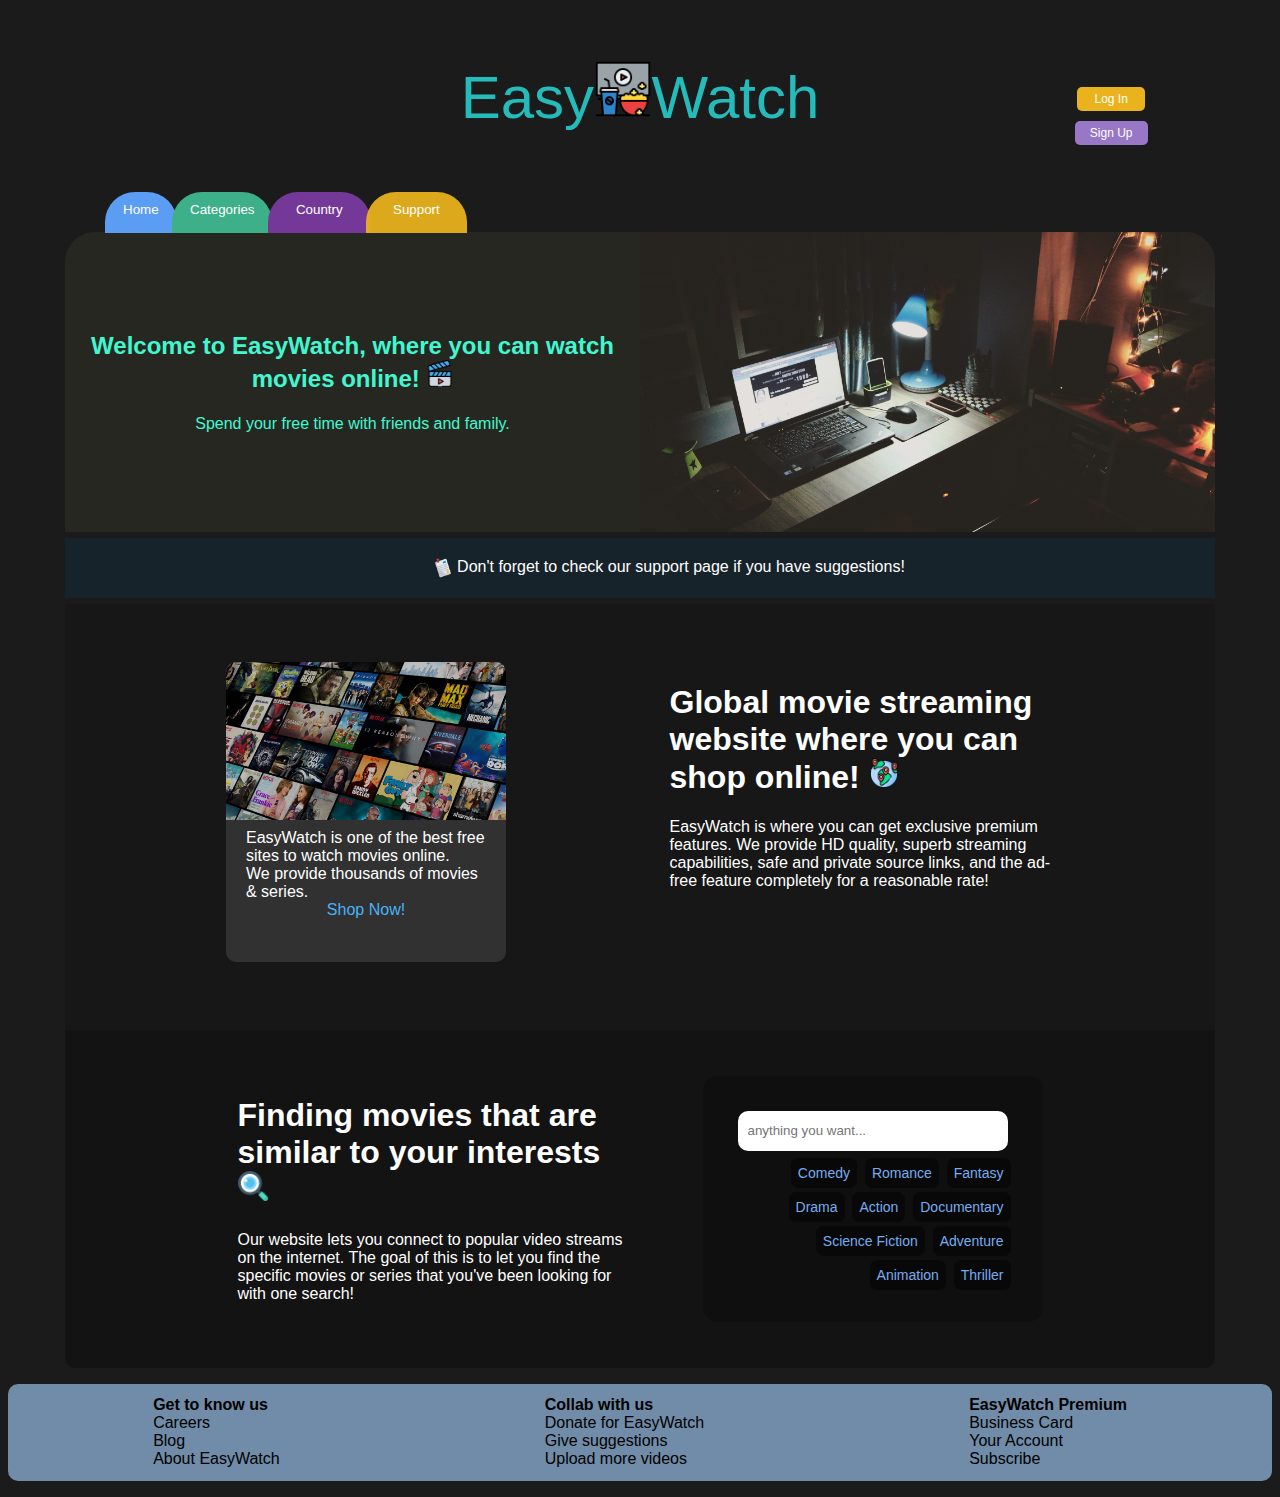
<file: index.html>
<!DOCTYPE html>
<html>
    <head>
        <title>EasyWatch | Watch Movies & Series</title>
        <link rel="icon" href="watching-a-movie.png" type="image/x-icon">
        <link rel="stylesheet" href="external.css">
    </head>
    <body>
        <div class="buo">
            <div class="up">
                <p class="top">Easy<img src="watching-a-movie.png">Watch</p>
                <ul class="login">
                    <li class="signin">
                        <form action="login.html" class="pasok">
                            <input type="submit" value="Log In">
                        </form>
                    </li>
                    <li class="signup">
                        <form action="register.html" class="pasok">
                            <input type="submit" value="Sign Up">
                        </form>
                    </li>
                </ul>
            </div>
            <div class="topbg">
                <ul>
                    <li>
                        <form action="#index.html">
                            <input type="submit" value="Home" class="home">
                        </form>
                    </li>
                    <li class="lemao">
                        <form action="#category">
                            <input type="submit" value="Categories" class="category">
                        </a>
                        <div class="drop">
                            <ul>
                                <li><a href="#netflix">Netflix</a></li>
                                <li><a href="#disney_plus">Disney Plus</a></li>
                                <li><a href="#chunchyroll">Crunchyroll</a></li>
                                <li><a href="#amazon_prime">Amazon Prime</a></li>
                                <li><a href="#prime_video">Prime Video</a></li>
                                <li><a href="#sony crackle">Sony Crackle</a></li>
                            </ul>
                        </div>
                    </li>
                    <li class="loc">
                        <form action="#location">
                            <input type="submit" value="Country" class="location">
                        </form>
                        <div class="drop1">
                            <ul>
                                <li><a href="#ph">Philippines</a></li>
                                <li><a href="#uk">United Kingdom</a></li>
                                <li><a href="#brazil">Brazil</a></li>
                                <li><a href="#australia">Australia</a></li>
                                <li><a href="#southkorea">South Korea</a></li>
                                <li><a href="#russia">Russia</a></li>
                            </ul>
                        </div>
                    </li>
                    <li>
                        <form action="support.html">
                            <input type="submit" value="Support" class="help">
                        </form>
                    </li>
                </ul>
            </div>
            <div class="taskbar">
                <h2>Welcome to EasyWatch, where you can watch movies online! <img src="video.png"></h2>
                <p>Spend your free time with friends and family.</p>
            </div>
            <div class="test">
                &nbsp;
            </div>
            <div class="info">
                <div class="dont">
                    <p><img src="notice.png" align="center">&nbsp;Don't forget to check our support page if you have suggestions!</p>
                </div>
            </div>
            <div class="product">
                <div class="intro">
                    <img src="netflix.jpg"><br>
                    <div class="content1">
                        EasyWatch is one of the best free sites to watch movies online.<br> 
                        We provide thousands of movies & series.<br>
                        <center>
                            <div class="shopy"><a href="#login.html">Shop Now!</a>
                                <div class="dropdown">
                                    <img src="youtube.jpg">
                                    <div class="yt">
                                        Looks like you're ready to purchase. Here's what we recommend for you to watch! Come visit this link.<br><br> 
                                        <a href="#moviesandshows">Movies and Shows</a>
                                    </div>
                                </div>
                            </div>
                        </center> 
                    </div>
                </div>
                <div class="prod">
                        <h1>Global movie streaming website where you can shop online! <img src="international.png"></h1>
                        <p>EasyWatch is where you can get exclusive premium features. We provide HD quality, superb streaming capabilities, safe and private source links, and the ad-free feature completely for a reasonable rate!</p>
                </div>
            </div>
            <div class="product2">
                <div class="finding">
                    <h1>Finding movies that are similar to your interests <img src="search.png"></h1>
                    <p>Our website lets you connect to popular video streams on the internet. The goal of this is to let you find the specific movies or series that you've been looking for with one search!</p>
                </div>
                <div class="search">
                    <div class="lets">
                        <input type="search" placeholder="anything you want..."><br>
                        <a href="#comedy">Comedy</a>
                        <a href="#romance">Romance</a>
                        <a href="#fantasy">Fantasy</a>
                        <a href="#drama">Drama</a>
                        <a href="#action">Action</a>
                        <a href="#documentary">Documentary</a>
                        <a href="#scifi">Science Fiction</a>
                        <a href="#adventure">Adventure</a>
                        <a href="#animation">Animation</a>
                        <a href="#thriller">Thriller</a>
                    </div>
                </div>
            </div>
        </div>
        <div class="bottom">
            <div class="up">
                <ul>
                    <li>
                        <a href="#sample"><b>Get to know us</b></a><br>
                        <a href="#sample">Careers</a><br>
                        <a href="#sample">Blog</a><br>
                        <a href="#sample">About EasyWatch</a>
                    </li>
                    <li>
                        <a href="#sample"><b>Collab with us</b></a><br>
                        <a href="#sample">Donate for EasyWatch</a><br>
                        <a href="#sample">Give suggestions</a><br>
                        <a href="#sample">Upload more videos</a>
                    </li>
                    <li>
                        <a href="#sample"><b>EasyWatch Premium</b></a><br>
                        <a href="#sample">Business Card</a><br>
                        <a href="#sample">Your Account</a><br>
                        <a href="#sample">Subscribe</a>
                    </li>
                </ul>
            </div>
        </div>
    </body>
</html>
</file>
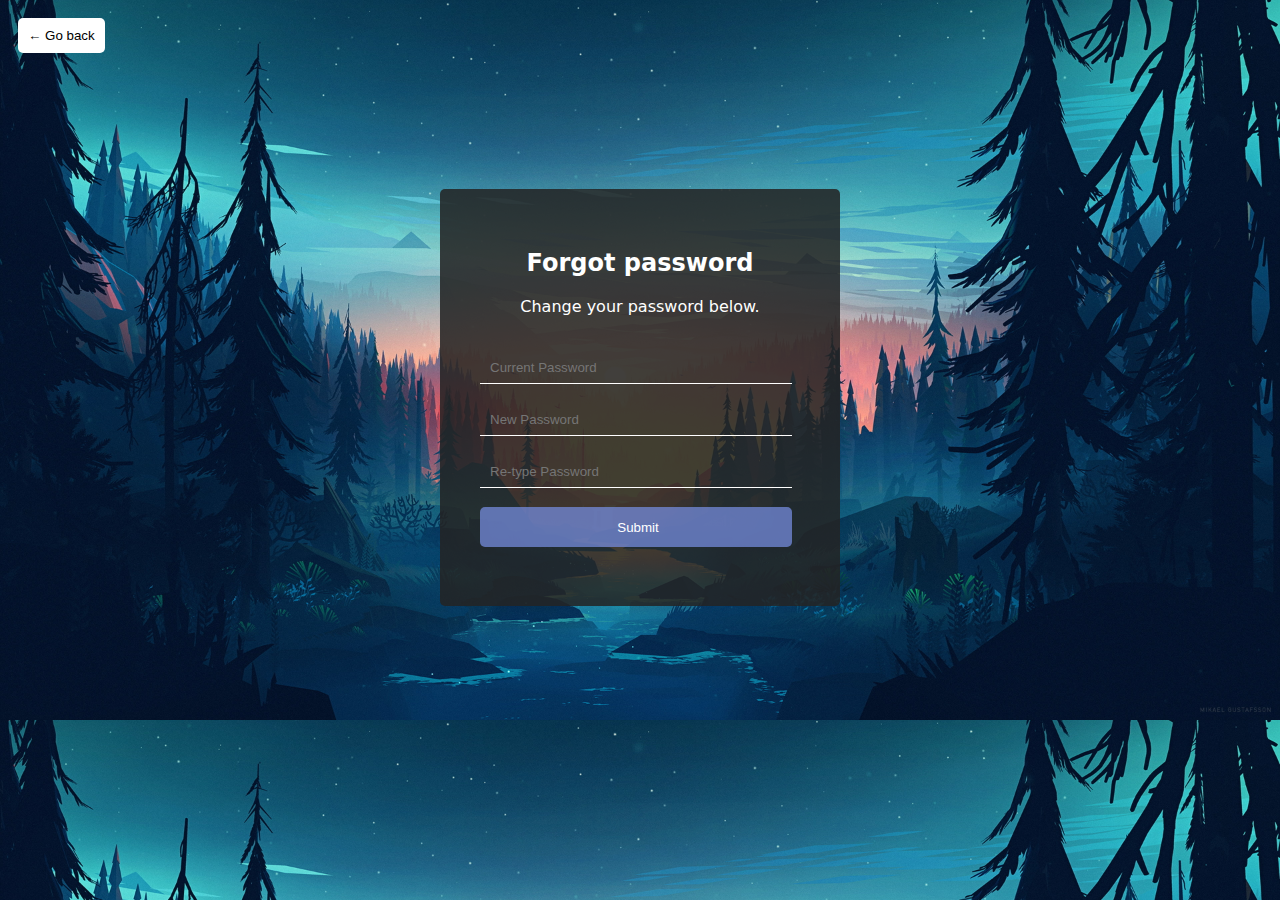
<file: forgot.html>
<!DOCTYPE html>
<html>
    <head>
        <title>Forgot password - EasyWatch</title>
        <link rel="icon" href="watching-a-movie.png" type="image/x-icon">
        <link rel="stylesheet" href="forgot.css">
    </head>
    <body>
        <form action="login.html" class="home">
            <input type="submit" value="&larr; Go back">
        </form>
        <div class="forgot-password">
            <div class="heading">
                <h2>Forgot password</h2>
                <p>Change your password below.</p>
                <br>
            </div>
            <form action="login.html">
                <input type="password" placeholder="Current Password" required><br><br>
                <input type="password" placeholder="New Password" required><br><br>
                <input type="password" placeholder="Re-type Password" required><br><br>
                <input type="submit" value="Submit" class="submit"><br><br>
            </form>
        </div>
    </body>
</html>
</file>
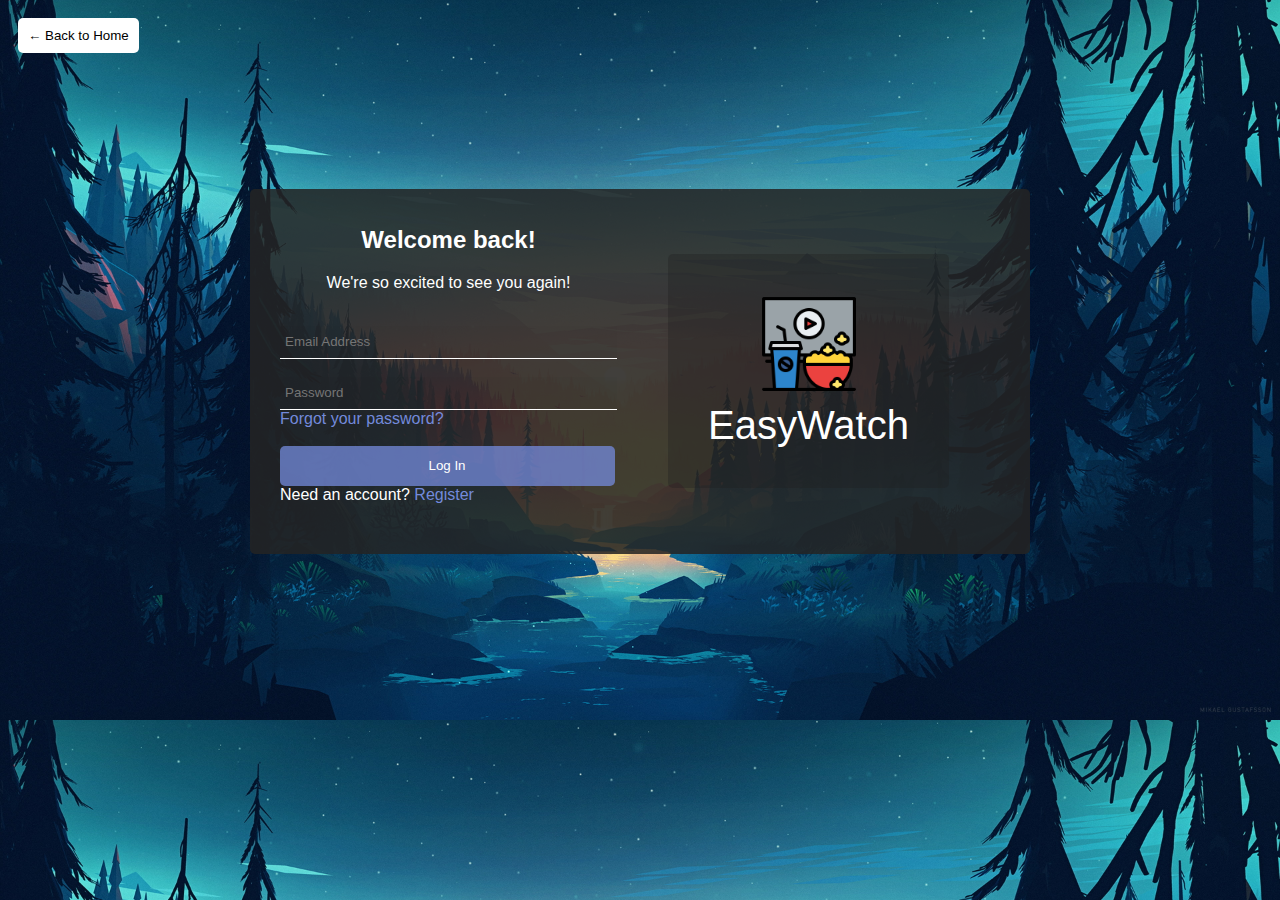
<file: login.html>
<!DOCTYPE html>
<html>
    <head>
        <title>Log In - EasyWatch</title>
        <link rel="icon" href="watching-a-movie.png" type="image/x-icon">
        <link rel="stylesheet" href="login.css">
    </head>
    <body>
        <form action="index.html" class="home">
            <input type="submit" value="&larr; Back to Home">
        </form>
        <div class="login">
            <div class="fill">
                <div class="welcome">
                    <h2>Welcome back!</h2>
                    <p>We're so excited to see you again!</p>
                    <br>
                </div>
                <form action="signedin.html">
                    <input type="email" placeholder="Email Address" required><br>
                    <br>
                    <input type="password" placeholder="Password" required>
                    <br>
                    <a href="forgot.html">Forgot your password?</a>
                    <br>
                    <br>
                    <input type="submit" value="Log In" class="submit"><br>
                    Need an account? <a href="register.html">Register</a>
                </form>
            </div>
            <div class="logo">
                <img src="watching-a-movie.png"><br>
                EasyWatch
            </div>
        </div>
    </body>
</html>
</file>
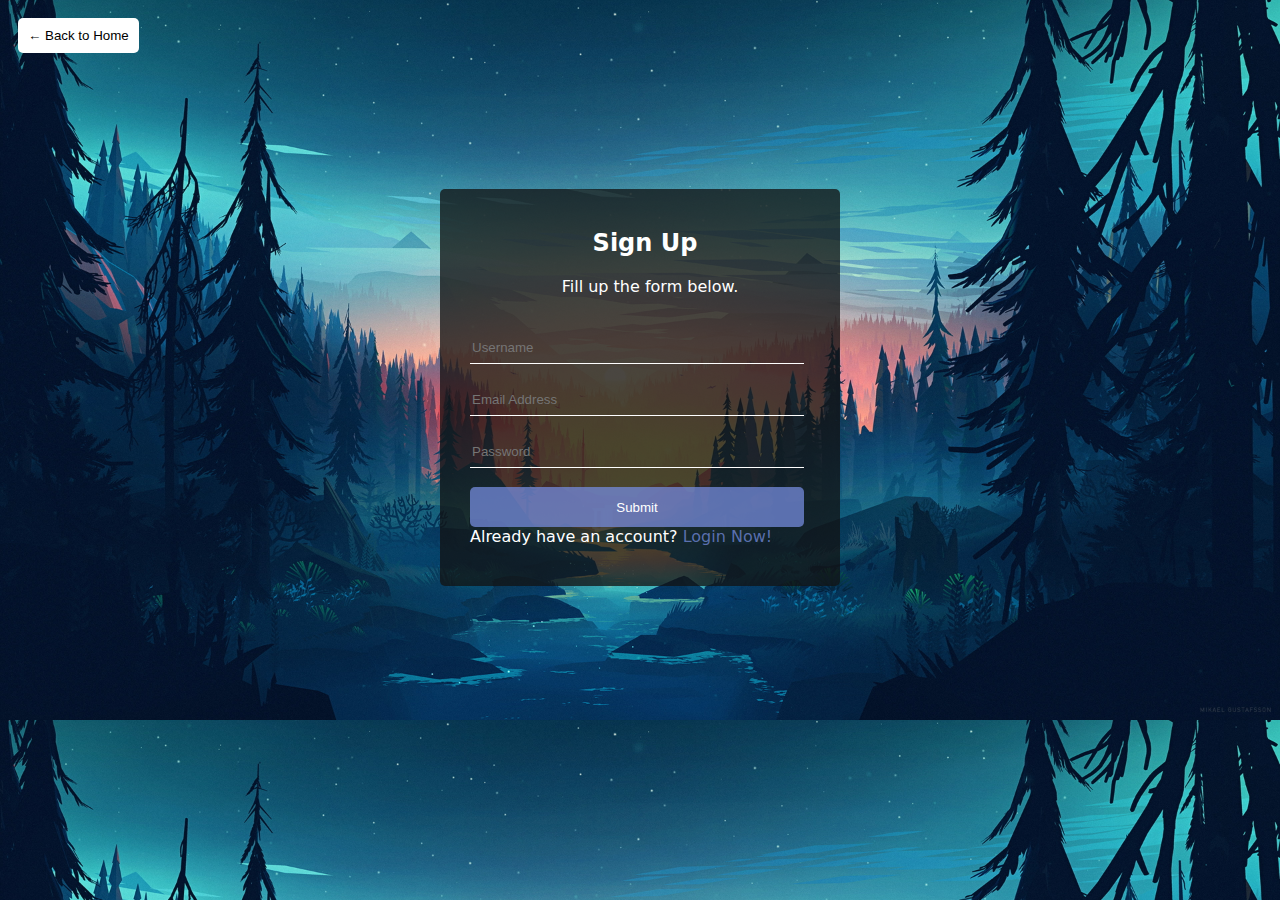
<file: register.html>
<!DOCTYPE html>
<html>
    <head>
        <title>Sign Up - EasyWatch</title>
        <link rel="icon" href="watching-a-movie.png" type="image/x-icon">
        <link rel="stylesheet" href="register.css">
    </head>
    <body>
        <form action="index.html" class="home">
            <input type="submit" value="&larr; Back to Home">
        </form>
        <div class="register-form">
            <div class="content">
                <div class="heading">
                    <h2>Sign Up</h2>
                    <p>Fill up the form below.</p>
                </div>
                <br>
                <form action="login.html">
                        <input type="username" placeholder="Username" required><br><br>
                        <input type="email" placeholder="Email Address" required><br><br>
                        <input type="password" placeholder="Password" required><br><br>
                        <input type="submit" value="Submit" class="submit"><br>
                        Already have an account? <a href="login.html">Login Now!</a>
                </form>
            </div>
        </div>
    </body>
</html>
</file>
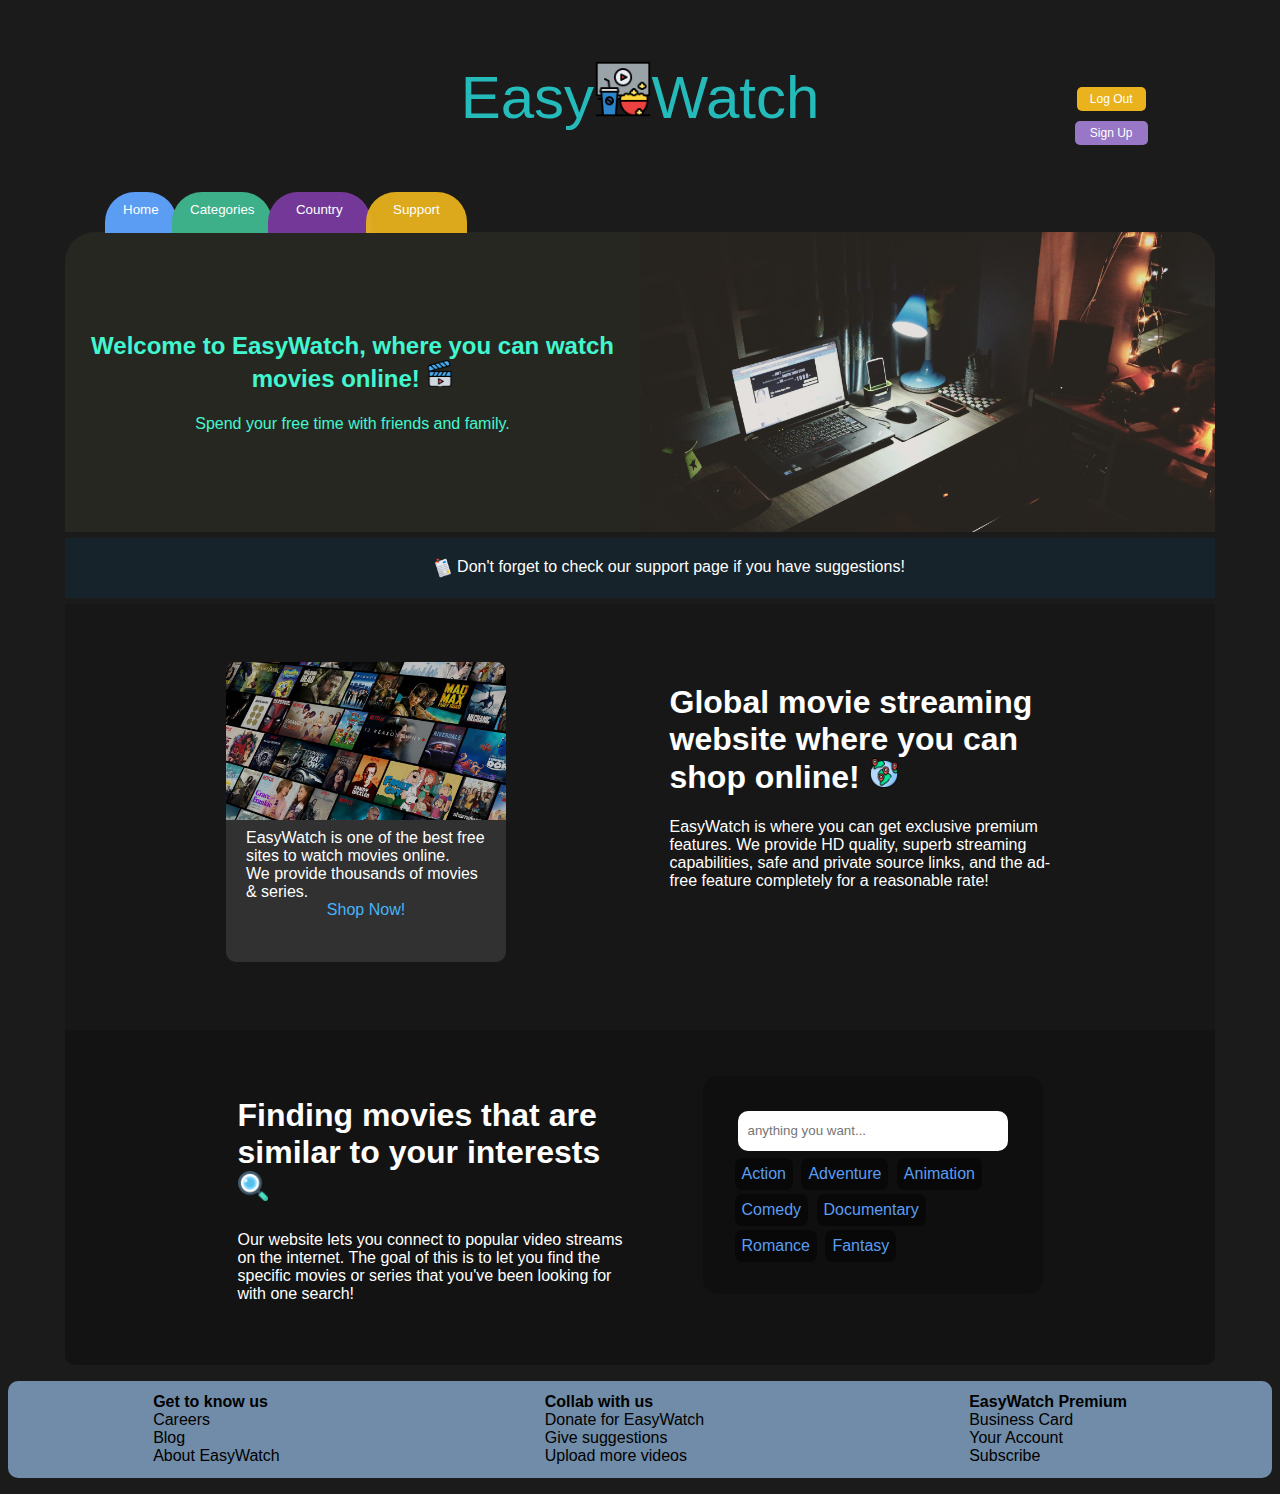
<file: signedin.html>
<!DOCTYPE html>
<html>
    <head>
        <title>EasyWatch</title>
        <link rel="icon" href="watching-a-movie.png" type="image/x-icon">
        <link rel="stylesheet" href="signedin.css">
    </head>
    <body>
        <div class="buo">
            <div class="up">
                <p class="top">Easy<img src="watching-a-movie.png">Watch</p>
                <ul class="login">
                    <li class="signin">
                        <form action="login.html" class="pasok">
                            <input type="submit" value="Log Out">
                        </form>
                    </li>
                    <li class="signup">
                        <form action="register.html" class="pasok">
                            <input type="submit" value="Sign Up">
                        </form>
                    </li>
                </ul>
            </div>
            <div class="topbg">
                <ul>
                    <li>
                        <form action="#index.html">
                            <input type="submit" value="Home" class="home">
                        </form>
                    </li>
                    <li class="lemao">
                        <form action="#category">
                            <input type="submit" value="Categories" class="category">
                        </a>
                        <div class="drop">
                            <ul>
                                <li><a href="#netflix">Netflix</a></li>
                                <li><a href="#disney_plus">Disney Plus</a></li>
                                <li><a href="#chunchyroll">Crunchyroll</a></li>
                                <li><a href="#amazon_prime">Amazon Prime</a></li>
                                <li><a href="#prime_video">Prime Video</a></li>
                                <li><a href="#sony crackle">Sony Crackle</a></li>
                            </ul>
                        </div>
                    </li>
                    <li class="loc">
                        <form action="#location">
                            <input type="submit" value="Country" class="location">
                        </form>
                        <div class="drop1">
                            <ul>
                                <li><a href="#ph">Philippines</a></li>
                                <li><a href="#uk">United Kingdom</a></li>
                                <li><a href="#brazil">Brazil</a></li>
                                <li><a href="#australia">Australia</a></li>
                                <li><a href="#southkorea">South Korea</a></li>
                                <li><a href="#russia">Russia</a></li>
                            </ul>
                        </div>
                    </li>
                    <li>
                        <form action="support.html">
                            <input type="submit" value="Support" class="help">
                        </form>
                    </li>
                </ul>
            </div>
            <div class="taskbar">
                <h2>Welcome to EasyWatch, where you can watch movies online! <img src="video.png"></h2>
                <p>Spend your free time with friends and family.</p>
            </div>
            <div class="test">
                &nbsp;
            </div>
            <div class="info">
                <div class="dont">
                    <p><img src="notice.png" align="center">&nbsp;Don't forget to check our support page if you have suggestions!</p>
                </div>
            </div>
            <div class="product">
                <div class="intro">
                    <img src="netflix.jpg"><br>
                    <div class="content1">
                        EasyWatch is one of the best free sites to watch movies online.<br> 
                        We provide thousands of movies & series.<br>
                        <center>
                            <div class="shopy"><a href="#login.html">Shop Now!</a>
                                <div class="dropdown">
                                    <img src="youtube.jpg">
                                    <div class="yt">
                                        Looks like you're ready to purchase. Here's what we recommend for you to watch! Come visit this link.<br><br> 
                                        <a href="#moviesandshows">Movies and Shows</a>
                                    </div>
                                </div>
                            </div>
                        </center> 
                    </div>
                </div>
                <div class="prod">
                        <h1>Global movie streaming website where you can shop online! <img src="international.png"></h1>
                        <p>EasyWatch is where you can get exclusive premium features. We provide HD quality, superb streaming capabilities, safe and private source links, and the ad-free feature completely for a reasonable rate!</p>
                </div>
            </div>
            <div class="product2">
                <div class="finding">
                    <h1>Finding movies that are similar to your interests <img src="search.png"></h1>
                    <p>Our website lets you connect to popular video streams on the internet. The goal of this is to let you find the specific movies or series that you've been looking for with one search!</p>
                </div>
                <div class="search">
                    <div class="lets">
                        <input type="search" placeholder="anything you want..."><br>
                        <a href="#action">Action</a>
                        <a href="#adventure">Adventure</a>
                        <a href="#animation">Animation</a>
                        <a href="#comedy"><span>Comedy</span></a>
                        <a href="#documentary">Documentary</a>
                        <a href="#romance">Romance</a>
                        <a href="#fantasy">Fantasy</a>
                    </div>
                </div>
            </div>
        </div>
        <div class="bottom">
            <div class="up">
                <ul>
                    <li>
                        <a href="#sample"><b>Get to know us</b></a><br>
                        <a href="#sample">Careers</a><br>
                        <a href="#sample">Blog</a><br>
                        <a href="#sample">About EasyWatch</a>
                    </li>
                    <li>
                        <a href="#sample"><b>Collab with us</b></a><br>
                        <a href="#sample">Donate for EasyWatch</a><br>
                        <a href="#sample">Give suggestions</a><br>
                        <a href="#sample">Upload more videos</a>
                    </li>
                    <li>
                        <a href="#sample"><b>EasyWatch Premium</b></a><br>
                        <a href="#sample">Business Card</a><br>
                        <a href="#sample">Your Account</a><br>
                        <a href="#sample">Subscribe</a>
                    </li>
                </ul>
            </div>
        </div>
    </body>
</html>
</file>
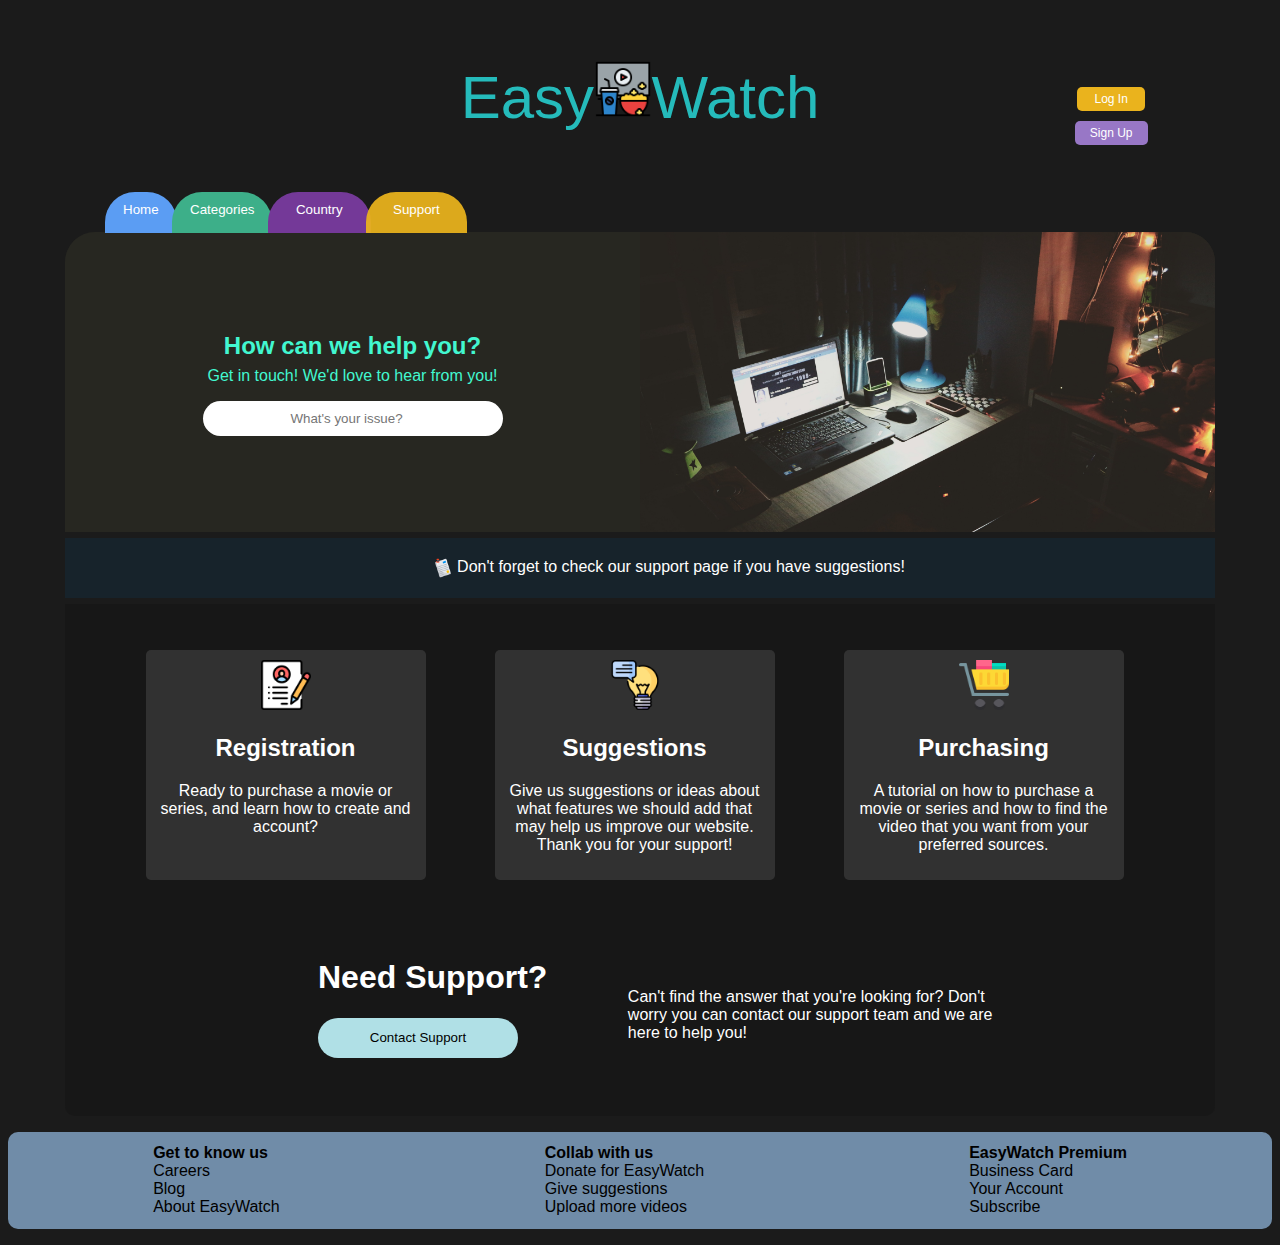
<file: support.html>
<!DOCTYPE html>
<html>
    <head>
        <title>Support - EasyWatch</title>
        <link rel="icon" href="watching-a-movie.png" type="image/x-icon">
        <link rel="stylesheet" href="support.css">
    </head>
    <body>
        <div class="buo">
            <div class="up">
                <p class="top">Easy<img src="watching-a-movie.png">Watch</p>
                <ul class="login">
                    <li class="signin">
                        <form action="login.html" class="pasok">
                            <input type="submit" value="Log In">
                        </form>
                    </li>
                    <li class="signup">
                        <form action="register.html" class="pasok">
                            <input type="submit" value="Sign Up">
                        </form>
                    </li>
                </ul>
            </div>
            <div class="topbg">
                <ul>
                    <li>
                        <form action="index.html">
                            <input type="submit" value="Home" class="home">
                        </form>
                    </li>
                    <li class="lemao">
                        <form action="#category">
                            <input type="submit" value="Categories" class="category">
                        </a>
                        <div class="drop">
                            <ul>
                                <li><a href="#netflix">Netflix</a></li>
                                <li><a href="#disney_plus">Disney Plus</a></li>
                                <li><a href="#chunchyroll">Crunchyroll</a></li>
                                <li><a href="#amazon_prime">Amazon Prime</a></li>
                                <li><a href="#prime_video">Prime Video</a></li>
                                <li><a href="#sony crackle">Sony Crackle</a></li>
                            </ul>
                        </div>
                    </li>
                    <li class="loc">
                        <form action="#location">
                            <input type="submit" value="Country" class="location">
                        </form>
                        <div class="drop1">
                            <ul>
                                <li><a href="#ph">Philippines</a></li>
                                <li><a href="#uk">United Kingdom</a></li>
                                <li><a href="#brazil">Brazil</a></li>
                                <li><a href="#australia">Australia</a></li>
                                <li><a href="#southkorea">South Korea</a></li>
                                <li><a href="#russia">Russia</a></li>
                            </ul>
                        </div>
                    </li>
                    <li>
                        <form action="#support.html">
                            <input type="submit" value="Support" class="help">
                        </form>
                    </li>
                </ul>
            </div>
            <div class="taskbar">
                <h2>How can we help you?</h2>
                <p>Get in touch! We'd love to hear from you!</p>
                <div class="issue">
                <input type="search" placeholder="What's your issue?">
                </div>
            </div>
            <div class="test">
                &nbsp;
            </div>
            <div class="info">
                <div class="dont">
                    <p><img src="notice.png" align="center">&nbsp;Don't forget to check our support page if you have suggestions!</p>
                </div>
            </div>
            <div class="option">
                <div class="registration">
                    <img src="register.png">
                    <h2>Registration</h2>
                    <p>Ready to purchase a movie or series, and learn how to create and account?</p>
                </div>
                <div class="suggestions">
                    <img src="idea.png">
                    <h2>Suggestions</h2>
                    <p>Give us suggestions or ideas about what features we should add that may help us improve our website. Thank you for your support!</p>
                </div>
                <div class="purchasing">
                    <img src="shopping-cart.png">
                    <h2>Purchasing</h2>
                    <p>A tutorial on how to purchase a movie or series and how to find the video that you want from your preferred sources.</p>
                </div>
            </div>
            <div class="contact">
                <div class="heading">
                    <h1>Need Support?</h1>
                    <input type="submit" value="Contact Support">
                </div>
                <div class="description">
                    <p>Can't find the answer that you're looking for? Don't worry you can contact our support team and we are here to help you!</p>
                </div>
            </div>
        </div>
        <div class="bottom">
            <div class="up">
                <ul>
                    <li>
                        <a href="#sample"><b>Get to know us</b></a><br>
                        <a href="#sample">Careers</a><br>
                        <a href="#sample">Blog</a><br>
                        <a href="#sample">About EasyWatch</a>
                    </li>
                    <li>
                        <a href="#sample"><b>Collab with us</b></a><br>
                        <a href="#sample">Donate for EasyWatch</a><br>
                        <a href="#sample">Give suggestions</a><br>
                        <a href="#sample">Upload more videos</a>
                    </li>
                    <li>
                        <a href="#sample"><b>EasyWatch Premium</b></a><br>
                        <a href="#sample">Business Card</a><br>
                        <a href="#sample">Your Account</a><br>
                        <a href="#sample">Subscribe</a>
                    </li>
                </ul>
            </div>
        </div>
    </body>
</html>
</file>
<file: external.css>
body {
    background-color: #1b1b1b;
    font-family: -apple-system,BlinkMacSystemFont,"Segoe UI","Roboto","Oxygen","Ubuntu","Cantarell","Fira Sans","Droid Sans","Helvetica Neue",sans-serif;
}
.buo {
    box-sizing:border-box;
    width: 1150px;
    margin:auto;
}
.buo .top:hover {
    cursor: default;
}
img {
    width: 5%;
    height: auto;
}
.up .top {
    text-align: center;
    color: #26c7c7ed;
    font-size: 60px;
}
.up .login{
    float: right;
    margin: -10% 5%;
    list-style: none;

}
.up .login li{
    margin: 10px;
    color: white;
    text-align: center;
}
.login .signin input{
    color: white;
    text-decoration: none;
    background-color: #eab31d;
    padding: 5px 17px 5px 17px;
    border: 0px;
    border-radius: 5px;
    font-size: 12px;
}
.login .signin input:hover{
    background-color: #eab31dd8;
    cursor: default;
}
.login .signup input{
    background-color: #9877c6;
    padding: 5px 15px 5px 15px;
    border-radius: 5px;
    font-size: 12px;
    border: 0px;
    color: white;
}
.login .signup input:hover{
    background-color: #9877c6d9;
    cursor: default;
}
.taskbar {
    background-color: #39392a65;
    border-top-left-radius: 30px;
    border-top-right-radius: 30px;
    margin-top: -20px;
    height: 300px;
}
.test {
    background-image: url(pexels-bich-tran-669996.jpg);
    border-top-right-radius: 30px;
    background-size: cover;
    margin-top: -300px;
    margin-left: 50%;
    height: 300px;
}
.taskbar h2 {
    text-align: center;
    padding: 100px 20px 2px 20px;
    color: #42f7d0;
    margin-right: 50%;
}
.taskbar p {
    text-align: center;
    margin-right: 50%;
    color: #42f7d0;
}
.taskbar:hover {
    cursor: default;
}
.topbg {
    margin-top: 6px;
}
.topbg ul li{
    display: inline-block;
}
.option {
    display: flex;
}
.topbg ul .home {
    padding: 10px 18px 16px 18px;
    background-color: #5b9df3;
    border-top-left-radius: 30px;
    border-top-right-radius: 30px;
    border: 0px;
    color: white;
}
.topbg ul .home:hover {
    background-color:#71a8f1;
}
.topbg ul .category {
    padding: 10px 18px 16px 18px;
    background-color: #3daf89;
    border-top-left-radius: 30px;
    border-top-right-radius: 30px;
    margin-left: -9px;
    border: 0px;
    color: white;
}
.topbg ul .category:hover {
    background-color: #58c4a0;
}

.topbg .drop {
    display: none;
    position: absolute;
    width: 160px;
    background-color: #202020ea;
    color: white;
    margin-top: 0%;
    margin-left: -9px;
}
.topbg .drop ul li {
    display: block;
    padding: 10px 40px 10px 10px;
    margin-left: -33%;
}
.topbg .drop ul li:hover {
    background-color: #444444e8;
}
.topbg .drop ul {
    display: block;
}
.topbg .lemao:hover .drop {
    display: block;
}
.topbg ul .location {
    padding: 10px 28px 16px 28px;
    background-color: #743998;
    border-top-left-radius: 30px;
    border-top-right-radius: 30px;
    margin-left: -9px;
    border: 0px;
    color: white;
}
.topbg .drop1 {
    display: none;
    position: absolute;
    width: 160px;
    background-color: #202020ea;
    color: white;
    margin-top: 0%;
    margin-left: -9px;
}
.topbg .drop1 ul li {
    display: block;
    padding: 10px 40px 10px 10px;
    margin-left: -33%;
}
.topbg .drop1 ul li:hover {
    background-color: #444444e8;
}
.topbg .drop1 ul {
    display: absolute;
}
.topbg .loc:hover .drop1 {
    display: block;
}
.topbg ul .location:hover {
    background-color: #874eaa;
}
.topbg ul .help {
    padding: 10px 27px 16px 27px;
    background-color: #eab31def;
    border-top-left-radius: 30px;
    border-top-right-radius: 30px;
    margin-left: -9px;
    border: 0px;
    color: white;
}
.topbg ul .help:hover {
    background-color: #e9bb3f;
}
.topbg a {
    text-decoration: none;
    color: white;
}
.topbg a:hover {
    cursor: default;
}
.info {
    background-color: #132f436b;
    margin-top: -10px;
}
.info:hover{
    cursor: default;
}
.dont p {
    padding: 20px;
    text-align: center;
    color: white;
    margin-left: 5%;
}
.dont img {
    width: 20px;
    text-align: center;
}
.product {
    background-color: #171717;
    margin-top: -10px;
    padding: 5%;
    display: flex;
}
.prod {
    margin-left: 10%;
    padding: 1px 100px 50px 60px;
}
.product .prod {
    color: white;
}
.product .prod img {
    width: 30px;
}
.product .intro {
    background-color: #7c7c7c44;
    width: 280px;
    height: 300px;
    border-radius: 10px;
    margin-left: 10%;
    margin-top: 0px;
    margin-bottom: 1%;
}
.product .intro:hover {
    background-color: #8383836c;
}
.product .intro img {
    width: 280px;
    border-top-left-radius: 10px;
    border-top-right-radius: 10px;
}
.product .intro .content1 {
    padding: 5px 20px 10px 20px;
    color: white;
}
.content1 .dropdown {
    display: none;
    color: white;
    background-color: #5f5f5feb;
    width: 280px;
    position: relative;
    border-radius: 10px;
    margin-left: 70%;
    margin-top: -15%;
}
.content1 .dropdown .yt {
    padding: 3%;
}
.content1 .shopy:hover .dropdown{
    display: block;
}
.product .intro .content1 a {
    color: #47b4f8;
    text-decoration: none;
}
.product .intro .content1 a:hover {
    color: #93ccf0;
}
.product:hover {
    cursor: default;
}
.product2 {
    display: flex;
    background-color:#131313;
    border-bottom-right-radius: 10px;
    border-bottom-left-radius: 10px;
}
.search a {
    background-color: #0404048a;
    color:#77acf1;
    text-decoration: none;
    padding: 7px;
    margin: 2px;
    border-radius: 7px;
    display: inline-block;
}
.search a:hover {
    color: #accbf5;
}
.product2 .search {
    padding: 4% 15% 4% 1%;
}
.product2 .finding {
    padding: 4% 5% 4% 15%;
    color: white;
}
.product2 .finding:hover {
    cursor: default;
}
.product2 .finding img {
    width: 30px;
}
.product2 .search input{
    width: 270px;
    height: 40px;
    border-radius: 10px;
    margin: 5px;
    padding-left: 10px;
    border: 0px;
    outline: none;
}
.product2 .search input:placeholder-shown {
    padding-left: 10px;
}
.product2 .search .lets {
    width: 280px;
    background-color: #0e0e0ee4;
    padding: 30px;
    border-radius: 15px;
    font-size: 14px;
    text-align: end;
}
.bottom {
    background-color: #a5d2ff9e;
    border-radius: 10px; 
}
.bottom ul {
    list-style: none;
    display: flex;
    padding: 1%;
}
.bottom ul li {
    margin: auto;
}
.bottom ul li a {
    text-decoration: none;
    color: black;
}
</file>
<file: forgot.css>
body {
    background-image: url(forest.jpg);
    background-size: cover;
    font-family:system-ui, -apple-system, BlinkMacSystemFont, 'Segoe UI', Roboto, Oxygen, Ubuntu, Cantarell, 'Open Sans', 'Helvetica Neue', sans-serif;
}
.home input {
    background-color: white;
    border: 0px;
    padding: 10px;
    color: black;
    border-radius: 5px;
    margin: 10px;
}
.home input:hover {
    background-color: #889add;
    color: white;
}
.forgot-password {
    box-sizing: border-box;
    width: 400px;
    background-color: #242424dd;
    margin: auto;
    margin-top: 10%;
    padding: 40px;
    color: white;
    border-radius: 5px;
}
.heading {
    text-align: center;
}
.forgot-password input {
    width: 300px;
    height: 30px;
    border: 0px;
    border-bottom: 1px solid white;
    background-color: #ffffff00;
    padding-left: 10px;
    color: white;
    outline: none;
}
.forgot-password .submit{
    background-color: #738adbc0;
    width: 312px;
    height: 40px;
    border-radius: 5px;
    border: 0px;
    color: white;
}
.forgot-password .submit:hover {
    background: #738adb9b;
}
.forgot-password input:placeholder-shown{
    padding-left: 10px;
    color: white;
}
</file>
<file: login.css>
body {
    background-image: url(forest.jpg);
    background-size: cover;
    font-family: -apple-system,BlinkMacSystemFont,"Segoe UI","Roboto","Oxygen","Ubuntu","Cantarell","Fira Sans","Droid Sans","Helvetica Neue",sans-serif;
}
.login {
    box-sizing: border-box;
    width: 780px;
    background-color: #242424dd;
    color: white;
    padding: 50px 30px 50px 30px;
    border-radius: 5px;
    margin: auto;
    margin-top: 10%;
    display: flex;
}
.home input {
    background-color: white;
    border: 0px;
    padding: 10px;
    color: black;
    border-radius: 5px;
    margin: 10px;
}
.home input:hover {
    background-color: #889add;
    color: white;
}
a {
    color: #738ADB;
    text-decoration: none;
}
a:hover {
    text-decoration: underline;
}
.login .fill .welcome {
    text-align: center;
    margin-top: -10%;
}
.login .fill:hover{
    cursor: default;
}
.login .fill .submit {
    background-color: #738adbc0;
    border: 0px;
    height: 40px;
    width: 335px;
    border-radius: 5px;
}
.login .fill .submit:hover {
    background-color: #738adb99;
}
.login input {
    width: 330px;
    height: 30px;
    background: #24242408;
    color: white;
    border: 0px;
    outline: none;
    border-bottom: 1px white solid;
    padding-left: 5px;
}
.login .fill input:placeholder-shown {
    color: white;
    padding-left: 5px;
}
.login .logo img {
    width: 100px;
}
.login .logo {
    margin: auto;
    font-size: 40px;
    text-align: center;
    background-color: #1e1e1e54;
    padding: 40px;
    border-radius: 5px;
}
</file>
<file: register.css>
body {
    background-image: url(forest.jpg);
    background-size: cover;
    font-family: system-ui, -apple-system, BlinkMacSystemFont, 'Segoe UI', Roboto, Oxygen, Ubuntu, Cantarell, 'Open Sans', 'Helvetica Neue', sans-serif;
}
.home input {
    background-color: white;
    border: 0px;
    padding: 10px;
    color: black;
    border-radius: 5px;
    margin: 10px;
}
.home input:hover {
    background-color: #889add;
    color: white;
}
.register-form {
    box-sizing: border-box;
    border-radius: 5px;
    background-color: #121212c3;
    width: 400px;
    margin: auto;
    margin-top: 10%;
    padding: 20px;
    padding-bottom: 40px;
    color: white;
}
a {
    color: #738adbc0;
    text-decoration: none;
}
a:hover {
    text-decoration: underline;
}
.register-form {
    cursor: default;
}
.content .heading {
    text-align: center;
}
.content input {
    width: 330px;
    height: 30px;
    color: white;
    border: 0px;
    background-color: #ffffff00;
    border-bottom: 1px solid white;
    outline: none;
}
.content {
    margin-left: 10px;
}
.content p {
    margin-left: 10px;
}
.register-form .content .submit {
    background: #738adbc0;
    width: 334px;
    height: 40px;
    border: 0px;
    border-radius: 5px;
}
.register-form .content .submit:hover {
    background: #738adb9b;
}
</file>
<file: signedin.css>
body {
    background-color: #1b1b1b;
    font-family: -apple-system,BlinkMacSystemFont,"Segoe UI","Roboto","Oxygen","Ubuntu","Cantarell","Fira Sans","Droid Sans","Helvetica Neue",sans-serif;
}
.buo {
    box-sizing:border-box;
    width: 1150px;
    margin:auto;
}
.buo .top:hover {
    cursor: default;
}
img {
    width: 5%;
    height: auto;
}
.up .top {
    text-align: center;
    color: #26c7c7ed;
    font-size: 60px;
}
.up .login{
    float: right;
    margin: -10% 5%;
    list-style: none;

}
.up .login li{
    margin: 10px;
    color: white;
    text-align: center;
}
.login .signin input{
    color: white;
    text-decoration: none;
    background-color: #eab31d;
    padding: 5px 13px 5px 13px;
    border: 0px;
    border-radius: 5px;
    font-size: 12px;
}
.login .signin input:hover{
    background-color: #eab31dd8;
    cursor: default;
}
.login .signup input{
    background-color: #9877c6;
    padding: 5px 15px 5px 15px;
    border-radius: 5px;
    font-size: 12px;
    border: 0px;
    color: white;
}
.login .signup input:hover{
    background-color: #9877c6d9;
    cursor: default;
}
.taskbar {
    background-color: #39392a65;
    border-top-left-radius: 30px;
    border-top-right-radius: 30px;
    margin-top: -20px;
    height: 300px;
}
.test {
    background-image: url(pexels-bich-tran-669996.jpg);
    border-top-right-radius: 30px;
    background-size: cover;
    margin-top: -300px;
    margin-left: 50%;
    height: 300px;
}
.taskbar h2 {
    text-align: center;
    padding: 100px 20px 2px 20px;
    color: #42f7d0;
    margin-right: 50%;
}
.taskbar p {
    text-align: center;
    margin-right: 50%;
    color: #42f7d0;
}
.taskbar:hover {
    cursor: default;
}
.topbg {
    margin-top: 6px;
}
.topbg ul li{
    display: inline-block;
}
.option {
    display: flex;
}
.topbg ul .home {
    padding: 10px 18px 16px 18px;
    background-color: #5b9df3;
    border-top-left-radius: 30px;
    border-top-right-radius: 30px;
    border: 0px;
    color: white;
}
.topbg ul .home:hover {
    background-color:#71a8f1;
}
.topbg ul .category {
    padding: 10px 18px 16px 18px;
    background-color: #3daf89;
    border-top-left-radius: 30px;
    border-top-right-radius: 30px;
    margin-left: -9px;
    border: 0px;
    color: white;
}
.topbg ul .category:hover {
    background-color: #58c4a0;
}

.topbg .drop {
    display: none;
    position: absolute;
    width: 160px;
    background-color: #202020ea;
    color: white;
    margin-top: 0%;
}
.topbg .drop ul li {
    display: block;
    padding: 10px 40px 10px 10px;
    margin-left: -33%;
}
.topbg .drop ul li:hover {
    background-color: #444444e8;
}
.topbg .drop ul {
    display: block;
}
.topbg .lemao:hover .drop {
    display: block;
}
.topbg ul .location {
    padding: 10px 28px 16px 28px;
    background-color: #743998;
    border-top-left-radius: 30px;
    border-top-right-radius: 30px;
    margin-left: -9px;
    border: 0px;
    color: white;
}
.topbg .drop1 {
    display: none;
    position: absolute;
    width: 160px;
    background-color: #202020ea;
    color: white;
    margin-top: 0%;
}
.topbg .drop1 ul li {
    display: block;
    padding: 10px 40px 10px 10px;
    margin-left: -33%;
}
.topbg .drop1 ul li:hover {
    background-color: #444444e8;
}
.topbg .drop1 ul {
    display: absolute;
}
.topbg .loc:hover .drop1 {
    display: block;
}
.topbg ul .location:hover {
    background-color: #874eaa;
}
.topbg ul .help {
    padding: 10px 27px 16px 27px;
    background-color: #eab31def;
    border-top-left-radius: 30px;
    border-top-right-radius: 30px;
    margin-left: -9px;
    border: 0px;
    color: white;
}
.topbg ul .help:hover {
    background-color: #e9bb3f;
}
.topbg a {
    text-decoration: none;
    color: white;
}
.topbg a:hover {
    cursor: default;
}
.info {
    background-color: #132f436b;
    margin-top: -10px;
}
.info:hover{
    cursor: default;
}
.dont p {
    padding: 20px;
    text-align: center;
    color: white;
    margin-left: 5%;
}
.dont img {
    width: 20px;
    text-align: center;
}
.product {
    background-color: #171717;
    margin-top: -10px;
    padding: 5%;
    display: flex;
}
.prod {
    margin-left: 10%;
    padding: 1px 100px 50px 60px;
}
.product .prod {
    color: white;
}
.product .prod img {
    width: 30px;
}
.product .intro {
    background-color: #7c7c7c44;
    width: 280px;
    height: 300px;
    border-radius: 10px;
    margin-left: 10%;
    margin-top: 0px;
    margin-bottom: 1%;
}
.product .intro:hover {
    background-color: #8383836c;
}
.product .intro img {
    width: 280px;
    border-top-left-radius: 10px;
    border-top-right-radius: 10px;
}
.product .intro .content1 {
    padding: 5px 20px 10px 20px;
    color: white;
}
.content1 .dropdown {
    display: none;
    color: white;
    background-color: #5f5f5feb;
    width: 280px;
    position: relative;
    border-radius: 10px;
    margin-left: 70%;
    margin-top: -15%;
}
.content1 .dropdown .yt {
    padding: 3%;
}
.content1 .shopy:hover .dropdown{
    display: block;
}
.product .intro .content1 a {
    color: #47b4f8;
    text-decoration: none;
}
.product .intro .content1 a:hover {
    color: #93ccf0;
}
.product:hover {
    cursor: default;
}
.product2 {
    display: flex;
    background-color:#131313;
    border-bottom-right-radius: 10px;
    border-bottom-left-radius: 10px;
}
.search a {
    background-color: #0404048a;
    color:#5b9df3;
    text-decoration: none;
    padding: 7px;
    margin: 2px;
    border-radius: 7px;
    display: inline-block;
}
.search a:hover {
    color: #a7ccfb;
}
.product2 .search {
    padding: 4% 15% 4% 1%;
}
.product2 .finding {
    padding: 4% 5% 4% 15%;
    color: white;
}
.product2 .finding:hover {
    cursor: default;
}
.product2 .finding img {
    width: 30px;
}
.product2 .search input{
    width: 270px;
    height: 40px;
    border-radius: 10px;
    margin: 5px;
    padding-left: 10px;
    border: 0px;
    outline: none;
}
.product2 .search input:placeholder-shown {
    padding-left: 10px;
}
.product2 .search .lets {
    width: 280px;
    background-color: #0e0e0ee4;
    padding: 30px;
    border-radius: 15px;
}
.bottom {
    background-color: #a5d2ff9e;
    border-radius: 10px; 
}
.bottom ul {
    list-style: none;
    display: flex;
    padding: 1%;
}
.bottom ul li {
    margin: auto;
}
.bottom ul li a {
    text-decoration: none;
    color: black;
}
</file>
<file: support.css>
body {
    background-color: #1b1b1b;
    font-family: -apple-system,BlinkMacSystemFont,"Segoe UI","Roboto","Oxygen","Ubuntu","Cantarell","Fira Sans","Droid Sans","Helvetica Neue",sans-serif;
}
.buo {
    box-sizing:border-box;
    width: 1150px;
    margin:auto;
}
.buo .top:hover {
    cursor: default;
}
img {
    width: 5%;
    height: auto;
}
.up .top {
    text-align: center;
    color: #26c7c7ed;
    font-size: 60px;
}
.up .login{
    float: right;
    margin: -10% 5%;
    list-style: none;

}
.up .login li{
    margin: 10px;
    color: white;
    text-align: center;
}
.login .signin input{
    color: white;
    text-decoration: none;
    background-color: #eab31d;
    padding: 5px 17px 5px 17px;
    border: 0px;
    border-radius: 5px;
    font-size: 12px;
}
.login .signin input:hover{
    background-color: #eab31dd8;
    cursor: default;
}
.login .signup input{
    background-color: #9877c6;
    padding: 5px 15px 5px 15px;
    border-radius: 5px;
    font-size: 12px;
    border: 0px;
    color: white;
}
.login .signup input:hover{
    background-color: #9877c6d9;
    cursor: default;
}
.taskbar {
    background-color: #39392a65;
    border-top-left-radius: 30px;
    border-top-right-radius: 30px;
    margin-top: -20px;
    height: 300px;
}
.test {
    background-image: url(pexels-bich-tran-669996.jpg);
    border-top-right-radius: 30px;
    background-size: cover;
    margin-top: -300px;
    margin-left: 50%;
    height: 300px;
}
.taskbar h2 {
    text-align: center;
    padding: 100px 20px 2px 20px;
    color: #42f7d0;
    margin-right: 50%;
}
.taskbar p {
    text-align: center;
    margin-right: 50%;
    color: #42f7d0;
    margin-top: -15px;
}
.taskbar input {
    margin-left: 12%;
    width: 300px;
    height: 35px;
    border-radius: 20px;
    border: 0px;
    padding-left: 10px;
    padding-right: 10px;
    outline: none;
    text-align: center;
}
.taskbar input:placeholder-shown {
    padding-left: 10px;
}
.taskbar:hover {
    cursor: default;
}
.topbg ul li{
    display: inline-block;
}
.option {
    display: flex;
}
.topbg ul .home {
    padding: 10px 18px 16px 18px;
    background-color: #5b9df3;
    border-top-left-radius: 30px;
    border-top-right-radius: 30px;
    border: 0px;
    color: white;
}
.topbg ul .home:hover {
    background-color:#71a8f1;
}
.topbg ul .category {
    padding: 10px 18px 16px 18px;
    background-color: #3daf89;
    border-top-left-radius: 30px;
    border-top-right-radius: 30px;
    margin-left: -9px;
    border: 0px;
    color: white;
}
.topbg ul .category:hover {
    background-color: #58c4a0;
}

.topbg .drop {
    display: none;
    position: absolute;
    width: 160px;
    background-color: #202020ea;
    color: white;
    margin-top: 0%;
    margin-left: -9px;
}
.topbg .drop ul li {
    display: block;
    padding: 10px 40px 10px 10px;
    margin-left: -33%;
}
.topbg .drop ul li:hover {
    background-color: #444444e8;
}
.topbg .drop ul {
    display: block;
}
.topbg .lemao:hover .drop {
    display: block;
}
.topbg ul .location {
    padding: 10px 28px 16px 28px;
    background-color: #743998;
    border-top-left-radius: 30px;
    border-top-right-radius: 30px;
    margin-left: -9px;
    border: 0px;
    color: white;
}
.topbg .drop1 {
    display: none;
    position: absolute;
    width: 160px;
    background-color: #202020ea;
    color: white;
    margin-top: 0%;
    margin-left: -9px;
}
.topbg .drop1 ul li {
    display: block;
    padding: 10px 40px 10px 10px;
    margin-left: -33%;
}
.topbg .drop1 ul li:hover {
    background-color: #444444e8;
}
.topbg .drop1 ul {
    display: absolute;
}
.topbg .loc:hover .drop1 {
    display: block;
}
.topbg ul .location:hover {
    background-color: #874eaa;
}
.topbg ul .help {
    padding: 10px 27px 16px 27px;
    background-color: #eab31def;
    border-top-left-radius: 30px;
    border-top-right-radius: 30px;
    margin-left: -9px;
    border: 0px;
    color: white;
}
.topbg ul .help:hover {
    background-color: #e9bb3f;
}
.topbg a {
    text-decoration: none;
    color: white;
}
.topbg a:hover {
    cursor: default;
}
.info {
    background-color: #132f436b;
    margin-top: -10px;
}
.info:hover{
    cursor: default;
}
.dont p {
    padding: 20px;
    text-align: center;
    color: white;
    margin-left: 5%;
}
.dont img {
    width: 20px;
    text-align: center;
}
.option {
    box-sizing:border-box;
    background-color: #171717f0;
    margin-top: -10px;
}
.option .registration {
    width: 250px;
    background-color: #7c7c7c44;
    padding: 10px 15px 10px 15px;
    text-align: center;
    color: white;
    margin: 4% 3% 4% 7%;
    border-radius: 5px;
}
.option .registration:hover {
    background-color: #8383836c;
    cursor: default;
}
.option img {
    width: 50px;
}
.option .suggestions {
    width: 250px;
    background-color: #7c7c7c44;
    padding: 10px 15px 10px 15px;
    text-align: center;
    color: white;
    margin: 4% 3% 4% 3%;
    border-radius: 5px;
}
.option .suggestions:hover {
    background-color: #8383836c;
    cursor: default;
}
.option .purchasing {
    width: 250px;
    background-color: #7c7c7c44;
    padding: 10px 15px 10px 15px;
    text-align: center;
    color: white;
    margin: 4% 5% 4% 3%;
    border-radius: 5px;
}
.option .purchasing:hover {
    background-color: #8383836c;
    cursor: default;
}
.contact {
    box-sizing:border-box;
    background-color:#171717f0;
    color: white;
    display: flex;
    border-bottom-right-radius: 10px;
    border-bottom-left-radius: 10px;
}
.contact:hover {
    cursor: default;
}
.contact .heading {
    padding: 1% 5% 4% 22%;
}
.contact .heading input {
    border: 0px;
    border-radius: 20px;
    width: 200px;
    height: 40px;
    background-color: powderblue;
}
.contact .heading input:hover {
    background-color: #7cb5be;
}
.contact .description {
    width: 400px;
    padding: 4% 10% 5% 2%;
}
.bottom {
    background-color: #a5d2ff9e;
    border-radius: 10px; 
}
.bottom ul {
    list-style: none;
    display: flex;
    padding: 1%;
}
.bottom ul li {
    margin: auto;
}
.bottom ul li a {
    text-decoration: none;
    color: black;
}
</file>
